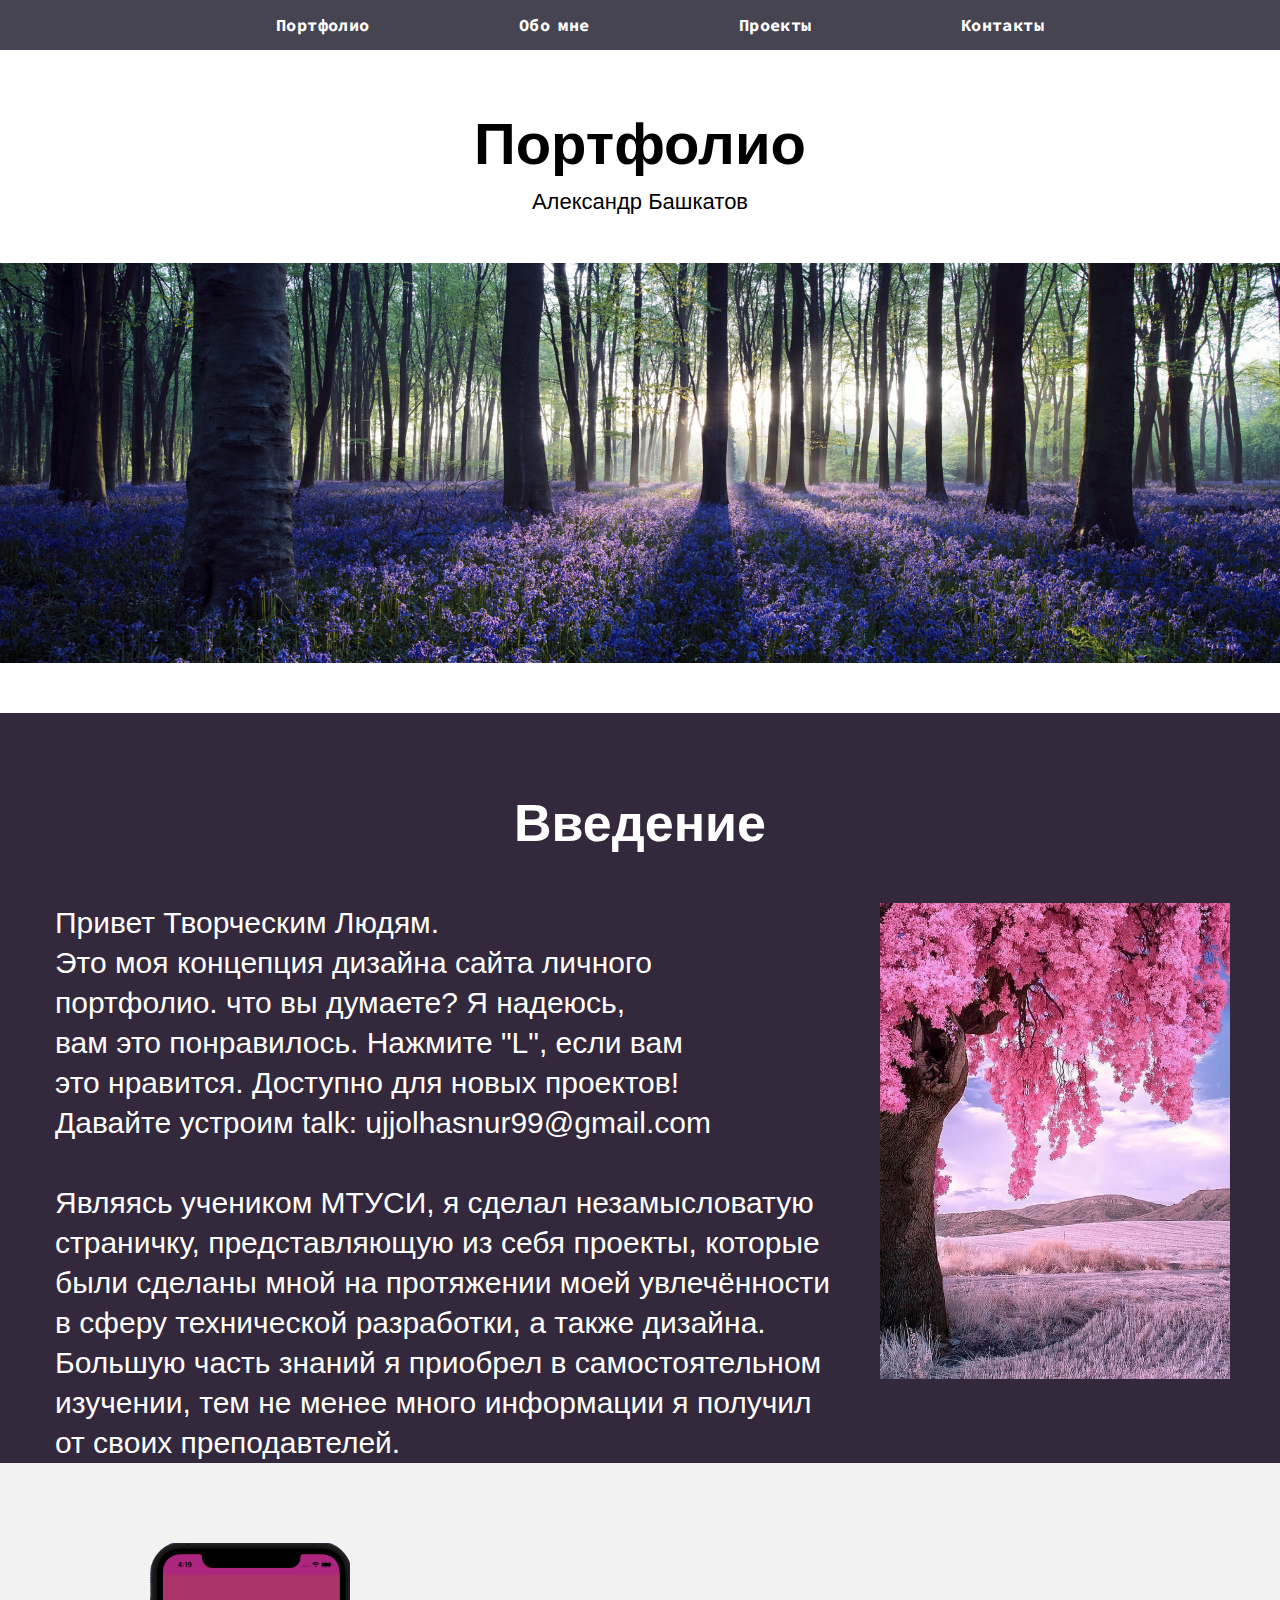
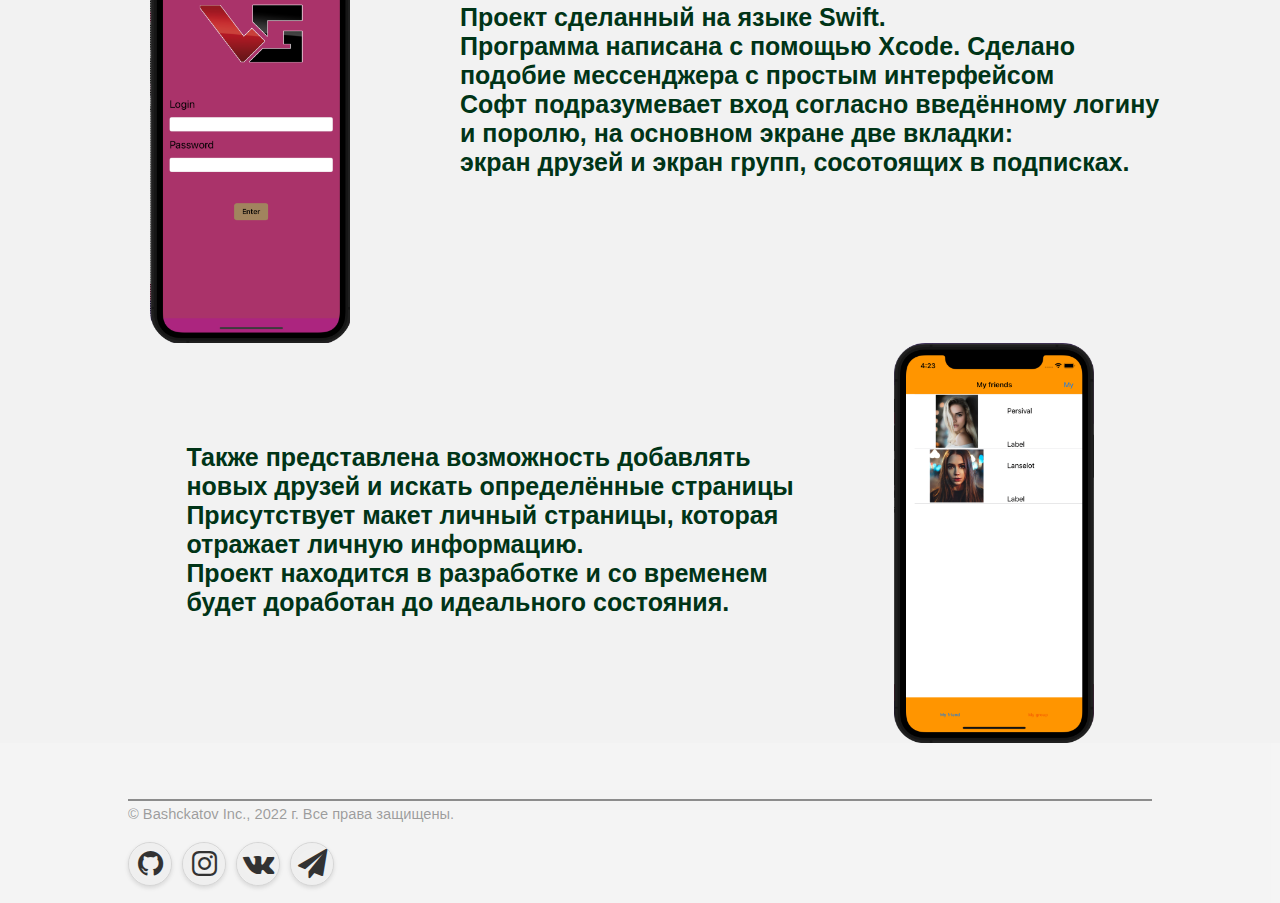
<file: index.html>
<!DOCTYPE html PUBLIC>
<html>
 <head>

  <link rel="preconnect" href="https://fonts.googleapis.com"> 
  <link rel="preconnect" href="https://fonts.gstatic.com" crossorigin> 
  <link href="https://fonts.googleapis.com/css2?family=Source+Code+Pro:wght@300&display=swap" rel="stylesheet">
  <link href="https://fonts.googleapis.com/css2?family=IBM+Plex+Mono&family=Inconsolata:wght@300;500&family=Source+Code+Pro:wght@300&family=The+Nautigal:wght@700&display=swap" rel="stylesheet">
  
  <meta http-equiv="Content-Type" content="text/html; charset=utf-8" />
  <title>Башкатов Александр</title>
  <script src = "best.js"></script>
  <link rel="stylesheet" type="text/css" href="style.css">
 
 </head>
 <body>
    <div id="header">
        <ul class="menu", type="none">
            <li class="menu-item"><a href="#introduction"><h5>Портфолио</h5></a></li>
            <li class="menu-item"><a href="#MainPart"><h5>Обо мне</h5></a></li>
            <li class="menu-item"><a href="#project"><h5>Проекты</h5></a></li>
            <li class="menu-item"><a href="#footer"><h5>Контакты</h5></a></li>
        </ul>
                
        
    </div>


    <div id="introduction">
        <h1 class="i", align="center">Портфолио</h1>
        <h2 class="i", align="center">Александр Башкатов</h2><br>
        <br>
        <br>
        
        <img src="image/Nature-view.jpeg", class="forest", width="1350", height="400">
    </div>


    <div id="main-part">
        <h1 class="m", align="center", id="MainPart">Введение</h1>
        <div class="main">
            <div class="textInMainPart">
                Привет Творческим Людям.<br>
                Это моя концепция дизайна сайта личного <br>
                портфолио. что вы думаете? Я надеюсь,<br>
                вам это понравилось. Нажмите "L", если вам<br>
                это нравится. Доступно для новых проектов!<br>
                Давайте устроим talk: ujjolhasnur99@gmail.com<br>
                <br>
                Являясь учеником МТУСИ, я сделал незамысловатую<br>
                страничку, представляющую из себя проекты, которые<br>
                были сделаны мной на протяжении моей увлечённости<br>
                в сферу технической разработки, а также дизайна.<br>
                Большую часть знаний я приобрел в самостоятельном<br>
                изучении, тем не менее много информации я получил<br>
                от своих преподавтелей.
                
            </div>
            <div class="pau">
                <img src="image/pink.jpg", width="350", height="85%">
            </div>
        </div>
        
    </div>

    <div id="project">
        <div class="projectFirst">
            <img src="image/ps1.png", width="200", height="400"> 
        </div>
        <div class="disc">
            Проект сделанный на языке Swift.<br>  
            Программа написана с помощью Xcode. Сделано <br>  
            подобие мессенджера с простым интерфейсом<br>  
            Софт подразумевает вход согласно введённому логину<br>  
            и поролю, на основном экране две вкладки: <br> 
            экран друзей и экран групп, сосотоящих в подписках.<br>
        </div>
    </div>
    <div class="projectNext">
        <div class="discNext">
            Также представлена возможность добавлять<br>  
            новых друзей и искать определённые страницы<br>  
            Присутствует макет личный страницы, которая<br>  
            отражает личную информацию.<br>  
            Проект находится в разработке и со временем <br> 
            будет доработан до идеального состояния.<br>
        </div>
        <div class="projectFirstNext">
            <img src="image/ps2.png", width="200", height="400"> 
        </div>
    </div>



  <div id="footer">
    <br>
    <hr class="last", align="center">
    <p class="footer-p">&copy; Bashckatov Inc., 2022 г. Все права защищены.</p>
    <div class="king">
        <div class="social github">
            <a href="https://github.com/ACochka" target="_blank"><i class="fa fa-github fa-2x"></i></a>
        </div>  
        <div class="social instagram">
            <a href="https://instagram.com/alexandr_great_2552?igshid=YmMyMTA2M2Y=" target="_blank"><i class="fa fa-instagram fa-2x"></i></a>
        </div>
        <div class="social vk">
            <a href="https://vk.com/sanek355735" target="_blank"><i class="fa fa-vk fa-2x"></i></a>    
        </div>
        <div class="social telegram">
            <a href="https://t.me/bashckatov" target="_blank"><i class="fa fa-paper-plane fa-2x"></i></a>
        </div>
    </div>
  
</div>
    
 </body>
</html>
</file>
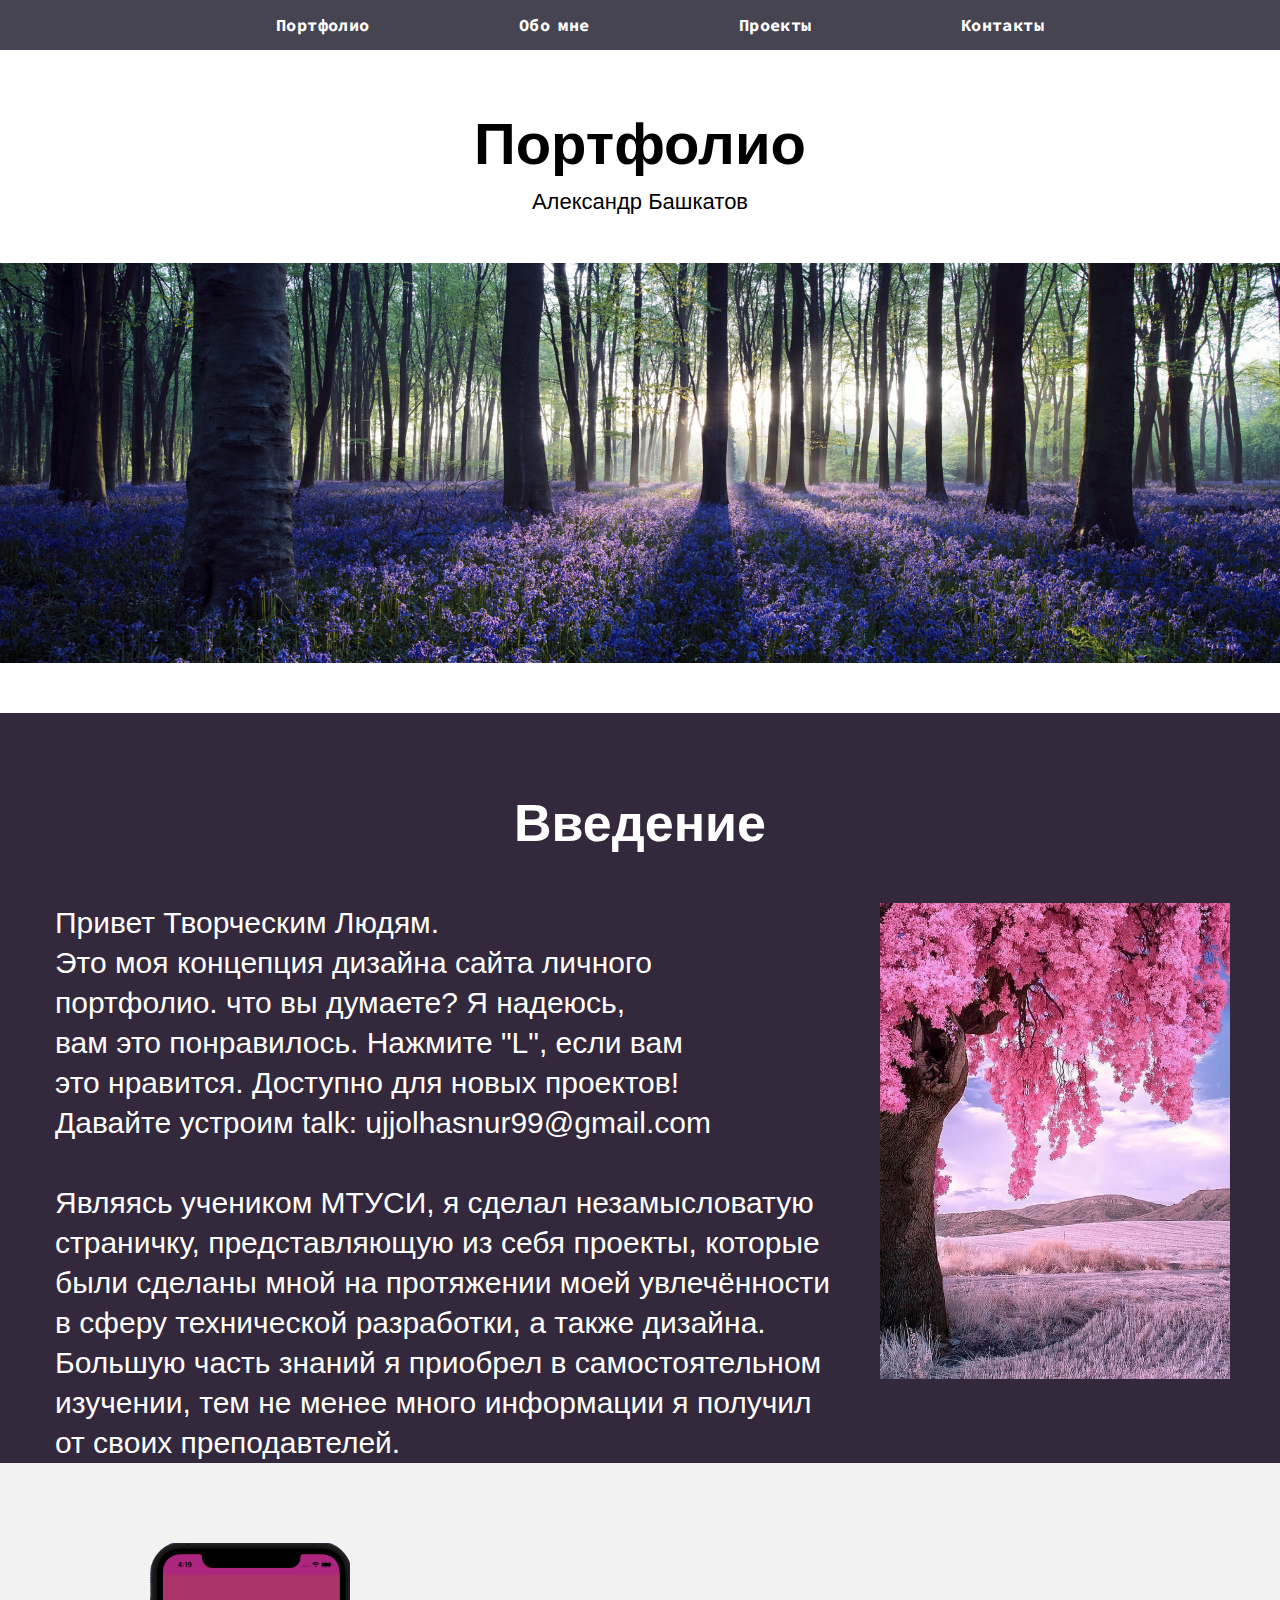
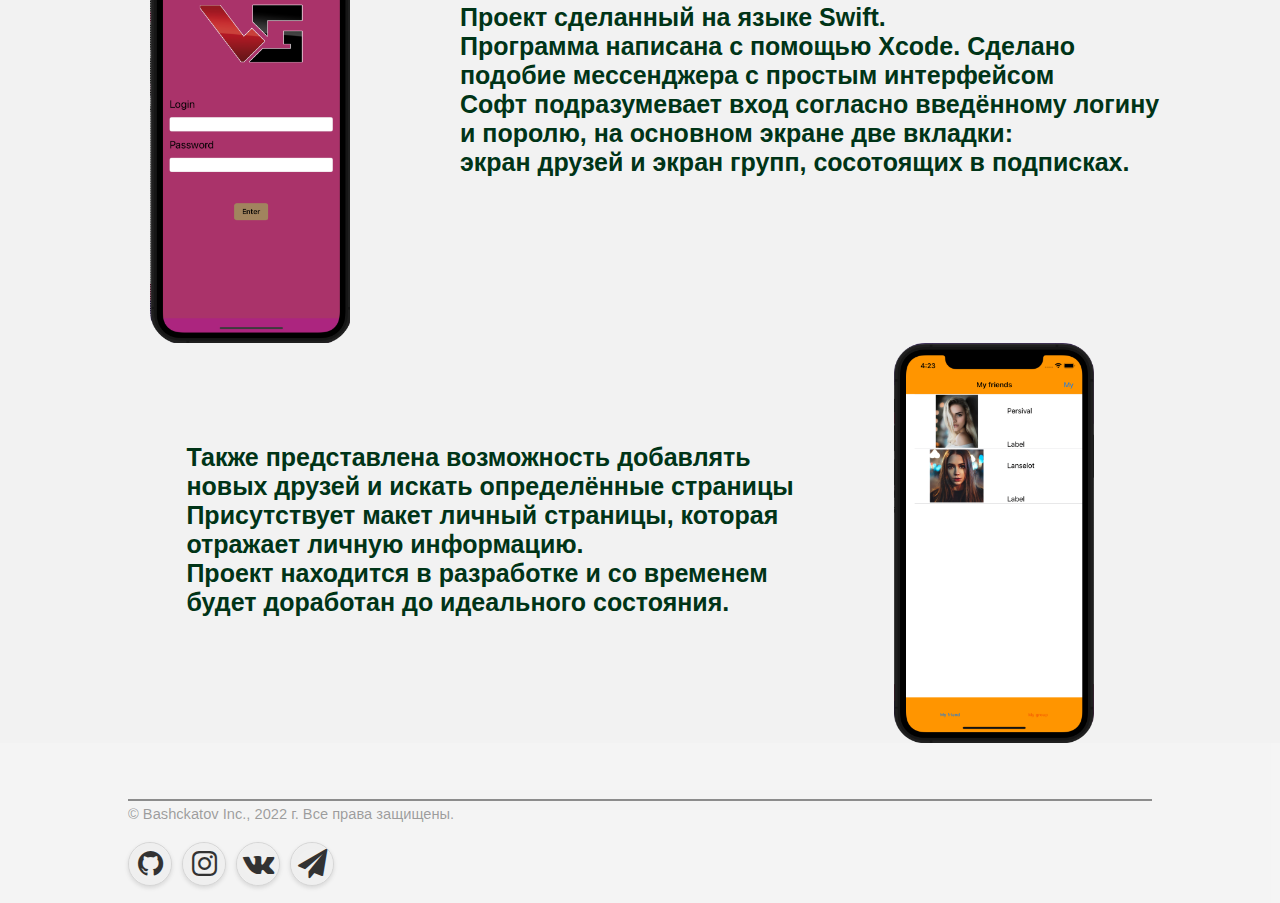
<file: main.html>
<!DOCTYPE html PUBLIC>
<html>
 <head>

  <link rel="preconnect" href="https://fonts.googleapis.com"> 
  <link rel="preconnect" href="https://fonts.gstatic.com" crossorigin> 
  <link href="https://fonts.googleapis.com/css2?family=Source+Code+Pro:wght@300&display=swap" rel="stylesheet">
  <link href="https://fonts.googleapis.com/css2?family=IBM+Plex+Mono&family=Inconsolata:wght@300;500&family=Source+Code+Pro:wght@300&family=The+Nautigal:wght@700&display=swap" rel="stylesheet">
  
  <meta http-equiv="Content-Type" content="text/html; charset=utf-8" />
  <title>Башкатов Александр</title>
  <script src = "best.js"></script>
  <link rel="stylesheet" type="text/css" href="style.css">
 
 </head>
 <body>
    <div id="header">
        <ul class="menu", type="none">
            <li class="menu-item"><a href="#introduction"><h5>Портфолио</h5></a></li>
            <li class="menu-item"><a href="#MainPart"><h5>Обо мне</h5></a></li>
            <li class="menu-item"><a href="#project"><h5>Проекты</h5></a></li>
            <li class="menu-item"><a href="#footer"><h5>Контакты</h5></a></li>
        </ul>
                
        
    </div>


    <div id="introduction">
        <h1 class="i", align="center">Портфолио</h1>
        <h2 class="i", align="center">Александр Башкатов</h2><br>
        <br>
        <br>
        
        <img src="image/Nature-view.jpeg", class="forest", width="1350", height="400">
    </div>


    <div id="main-part">
        <h1 class="m", align="center", id="MainPart">Введение</h1>
        <div class="main">
            <div class="textInMainPart">
                Привет Творческим Людям.<br>
                Это моя концепция дизайна сайта личного <br>
                портфолио. что вы думаете? Я надеюсь,<br>
                вам это понравилось. Нажмите "L", если вам<br>
                это нравится. Доступно для новых проектов!<br>
                Давайте устроим talk: ujjolhasnur99@gmail.com<br>
                <br>
                Являясь учеником МТУСИ, я сделал незамысловатую<br>
                страничку, представляющую из себя проекты, которые<br>
                были сделаны мной на протяжении моей увлечённости<br>
                в сферу технической разработки, а также дизайна.<br>
                Большую часть знаний я приобрел в самостоятельном<br>
                изучении, тем не менее много информации я получил<br>
                от своих преподавтелей.
                
            </div>
            <div class="pau">
                <img src="image/pink.jpg", width="350", height="85%">
            </div>
        </div>
        
    </div>

    <div id="project">
        <div class="projectFirst">
            <img src="image/ps1.png", width="200", height="400"> 
        </div>
        <div class="disc">
            Проект сделанный на языке Swift.<br>  
            Программа написана с помощью Xcode. Сделано <br>  
            подобие мессенджера с простым интерфейсом<br>  
            Софт подразумевает вход согласно введённому логину<br>  
            и поролю, на основном экране две вкладки: <br> 
            экран друзей и экран групп, сосотоящих в подписках.<br>
        </div>
    </div>
    <div class="projectNext">
        <div class="discNext">
            Также представлена возможность добавлять<br>  
            новых друзей и искать определённые страницы<br>  
            Присутствует макет личный страницы, которая<br>  
            отражает личную информацию.<br>  
            Проект находится в разработке и со временем <br> 
            будет доработан до идеального состояния.<br>
        </div>
        <div class="projectFirstNext">
            <img src="image/ps2.png", width="200", height="400"> 
        </div>
    </div>



  <div id="footer">
    <br>
    <hr class="last", align="center">
    <p class="footer-p">&copy; Bashckatov Inc., 2022 г. Все права защищены.</p>
    <div class="king">
        <div class="social github">
            <a href="https://github.com/ACochka" target="_blank"><i class="fa fa-github fa-2x"></i></a>
        </div>  
        <div class="social instagram">
            <a href="https://instagram.com/alexandr_great_2552?igshid=YmMyMTA2M2Y=" target="_blank"><i class="fa fa-instagram fa-2x"></i></a>
        </div>
        <div class="social vk">
            <a href="https://vk.com/sanek355735" target="_blank"><i class="fa fa-vk fa-2x"></i></a>    
        </div>
        <div class="social telegram">
            <a href="https://t.me/bashckatov" target="_blank"><i class="fa fa-paper-plane fa-2x"></i></a>
        </div>
    </div>
  
</div>
    
 </body>
</html>
</file>
<file: style.css>
@import url(https://maxcdn.bootstrapcdn.com/font-awesome/4.7.0/css/font-awesome.min.css);
.social a {
    text-align: center;
    width: 30px;
    height: 30px;
    float: left;
    background: #fff;
    border: 1px solid #ccc;
    box-shadow: 0 2px 4px rgba(0,0,0,0.15), inset 0 0 50px rgba(0,0,0,0.1);
    border-radius: 24px;
    margin: 0 10px 10px 0;
    padding: 6px;
    color: #000;
}
.github a:hover {background: #191919; color: #fff;}
.instagram a:hover {background: #3f729b; color: #fff;}
.vk a:hover {background: #5d84ae; color: #fff;}
.telegram a:hover {background: #249bd7; color: #fff;}

*{
    margin:0;
}
body {

    width: 100%;
    height: 100%;
    background-attachment: fixed;
    font: 11pt Arial, Helvetica, sans-serif; /* Рубленый шрифт текста */
    background: rgb(255, 255, 255);
}

#introduction{
 width: 100%;
 margin-bottom: 50px;
}

 
h1.i {
 padding-top: 60px;
 padding-bottom: 12px;
 font-size: 58px; /* Размер шрифта */
 font-weight: 550;
 color: #000000; /* Цвет текста */
}

h2.i {
 color: #000000;
 font-weight: 200;
 align: center;
}
h5{
 font-family: 'Source Code Pro', monospace;
 font-size: 17px;
}
.forest{
 display: block;
 margin: auto;
 
}
     

#header { /* Верхний блок */
 display: flex;
 flex-direction: row;
 justify-content: center;
 background: #464451; /* Цвет фона */
 width: 100%;
 height: 50px;
 opacity: 1;
}
.menu{
    width: 60%;
    align-content: center;
    text-align: center;
    display: flex;
    flex-direction: row;
    align-items: center;
    justify-content: space-between;
}
.menu-item{
 font-family: "Courier New", Courier, monospace;
 font-size: 18px;
 letter-spacing: 0.4px;
 word-spacing: -2.2px;
 color: #FFFFFF;
 font-weight: normal;
 text-decoration: none;
 font-style: normal;
 font-variant: normal;
 text-transform: none;
}



h1.m {
    font-size: 52px; /* Размер шрифта */
    color: #ffffff; /* Цвет текста */
    align: center;
    padding-top: 80px;
}

#main-part{
    background: rgb(52, 40, 60);
    height: auto;
    width: 100%;
    margin: 0 auto;
}

.textInMainPart{
    width: 80%;
    padding: 50px 0 0px 55px;
    color: #ffffff;
    line-height: 40px;
    font-size: 30px;
}
.main{
    display: flex;
    flex-direction: row;
    justify-content: flex-start;

}
.pau{
    padding: 50px 50px 0 0;

}

#project{
    display: flex;
    flex-direction: row;
    justify-content: start;
    width: 100%;
    height: auto;
    background: rgb(242,242,242);
}
.projectFirst{
    padding: 80px 0 0 150px;
}
.disc{
    font-size: 25px;
    font-weight: 600;
    color: rgb(0, 52, 23);
    padding: 140px 100px 0 110px;
}



.projectNext{
    display: flex;
    flex-direction: row;
    justify-content: center;
    width: 100%;
    height: auto;
    background: rgb(242,242,242);
}
.projectFirstNext{
    padding: 0px 0 0 100px;
}
.discNext{
    font-size: 25px;
    font-weight: 600;
    color: rgb(0, 52, 23);
    padding: 100px 0 0 0px;
}



#footer { /* Нижний блок */
background: rgb(242,242,242); /* Цвет фона */
color: #3a3a3a99; /* Цвет текста */
width: 100%;
height: 160px;
opacity: .8;

}

.last{
    margin: 40px 10% 5px 10%;
    border: 1px solid #393939;
    text-align: center;
    opacity: 0.7;
}




.footer-p{
    margin-left: 10% ;
    margin-bottom: 20px;
}


a {
    color: #ffffff;
    text-decoration: none; /* Отменяем подчеркивание у ссылки */
   }

a:hover{
    color: #bababa;
}

.king{
    padding-left: 10%;
}
</file>
